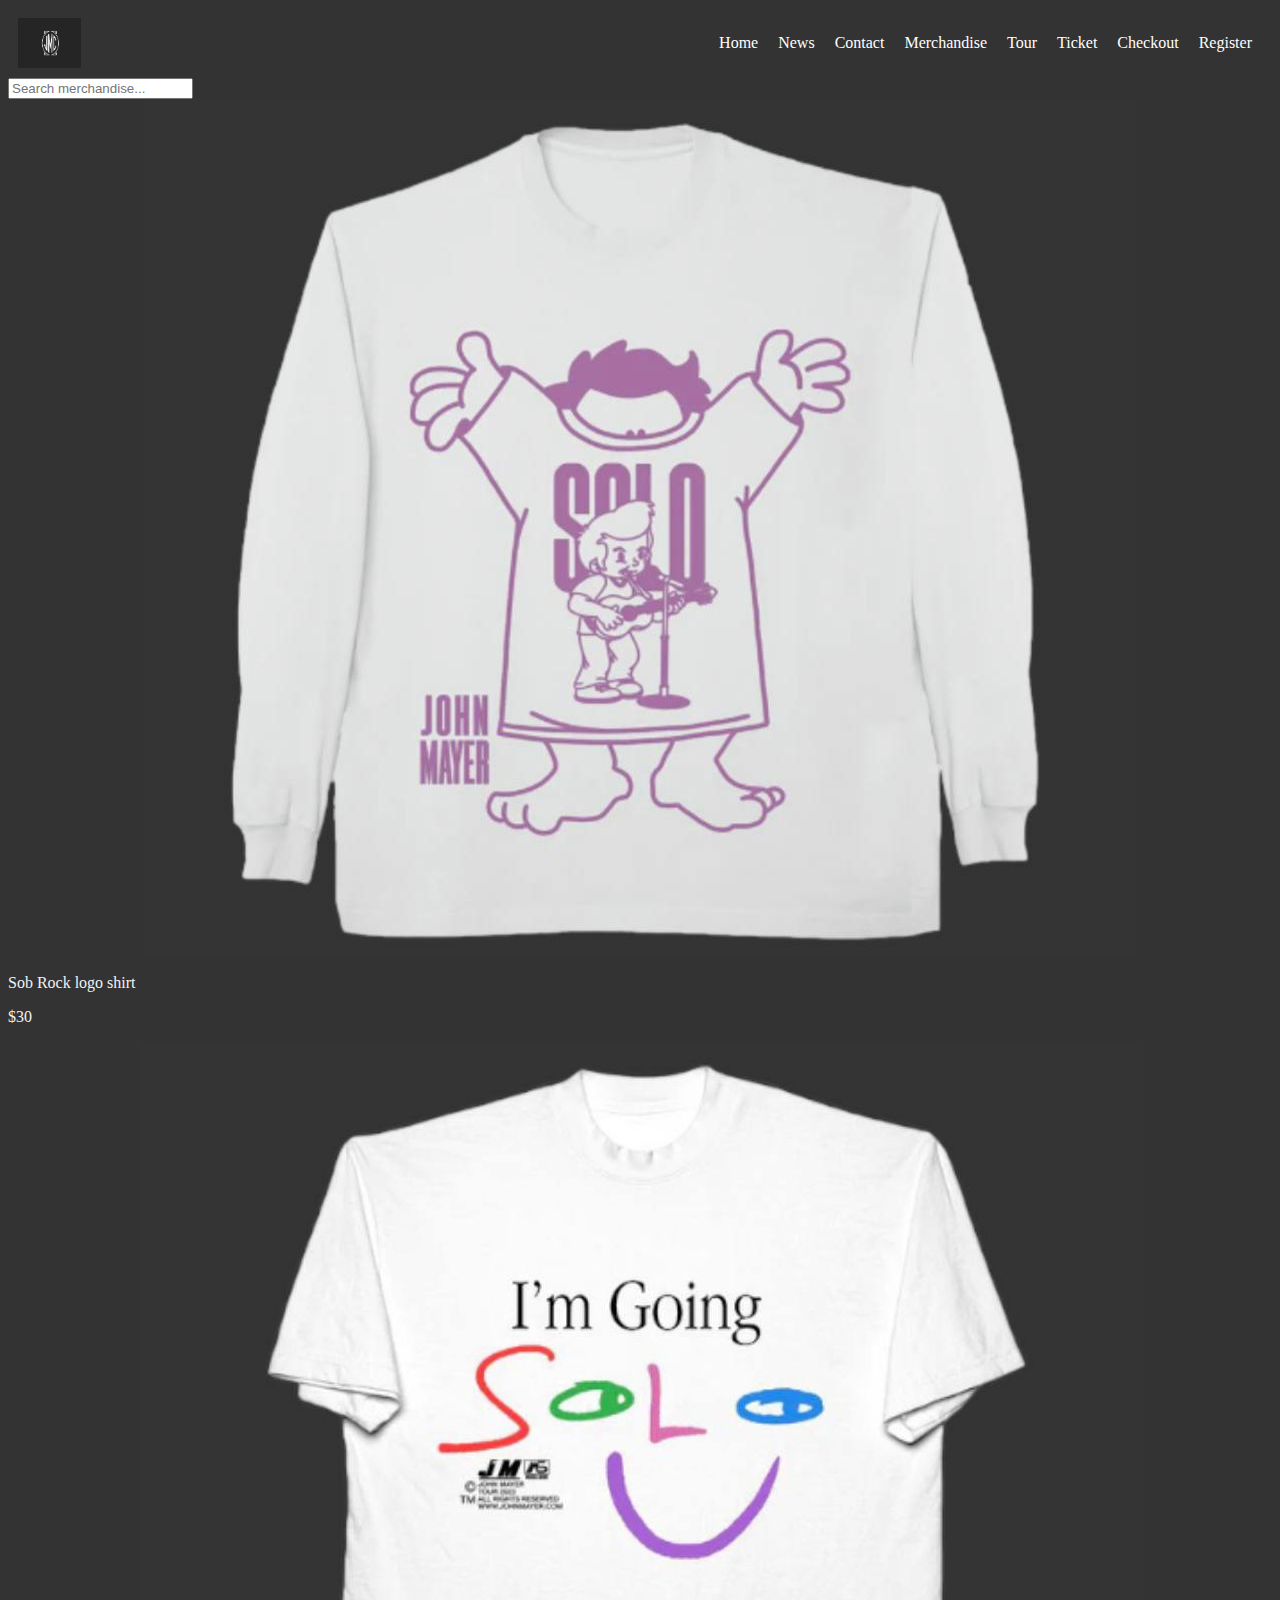
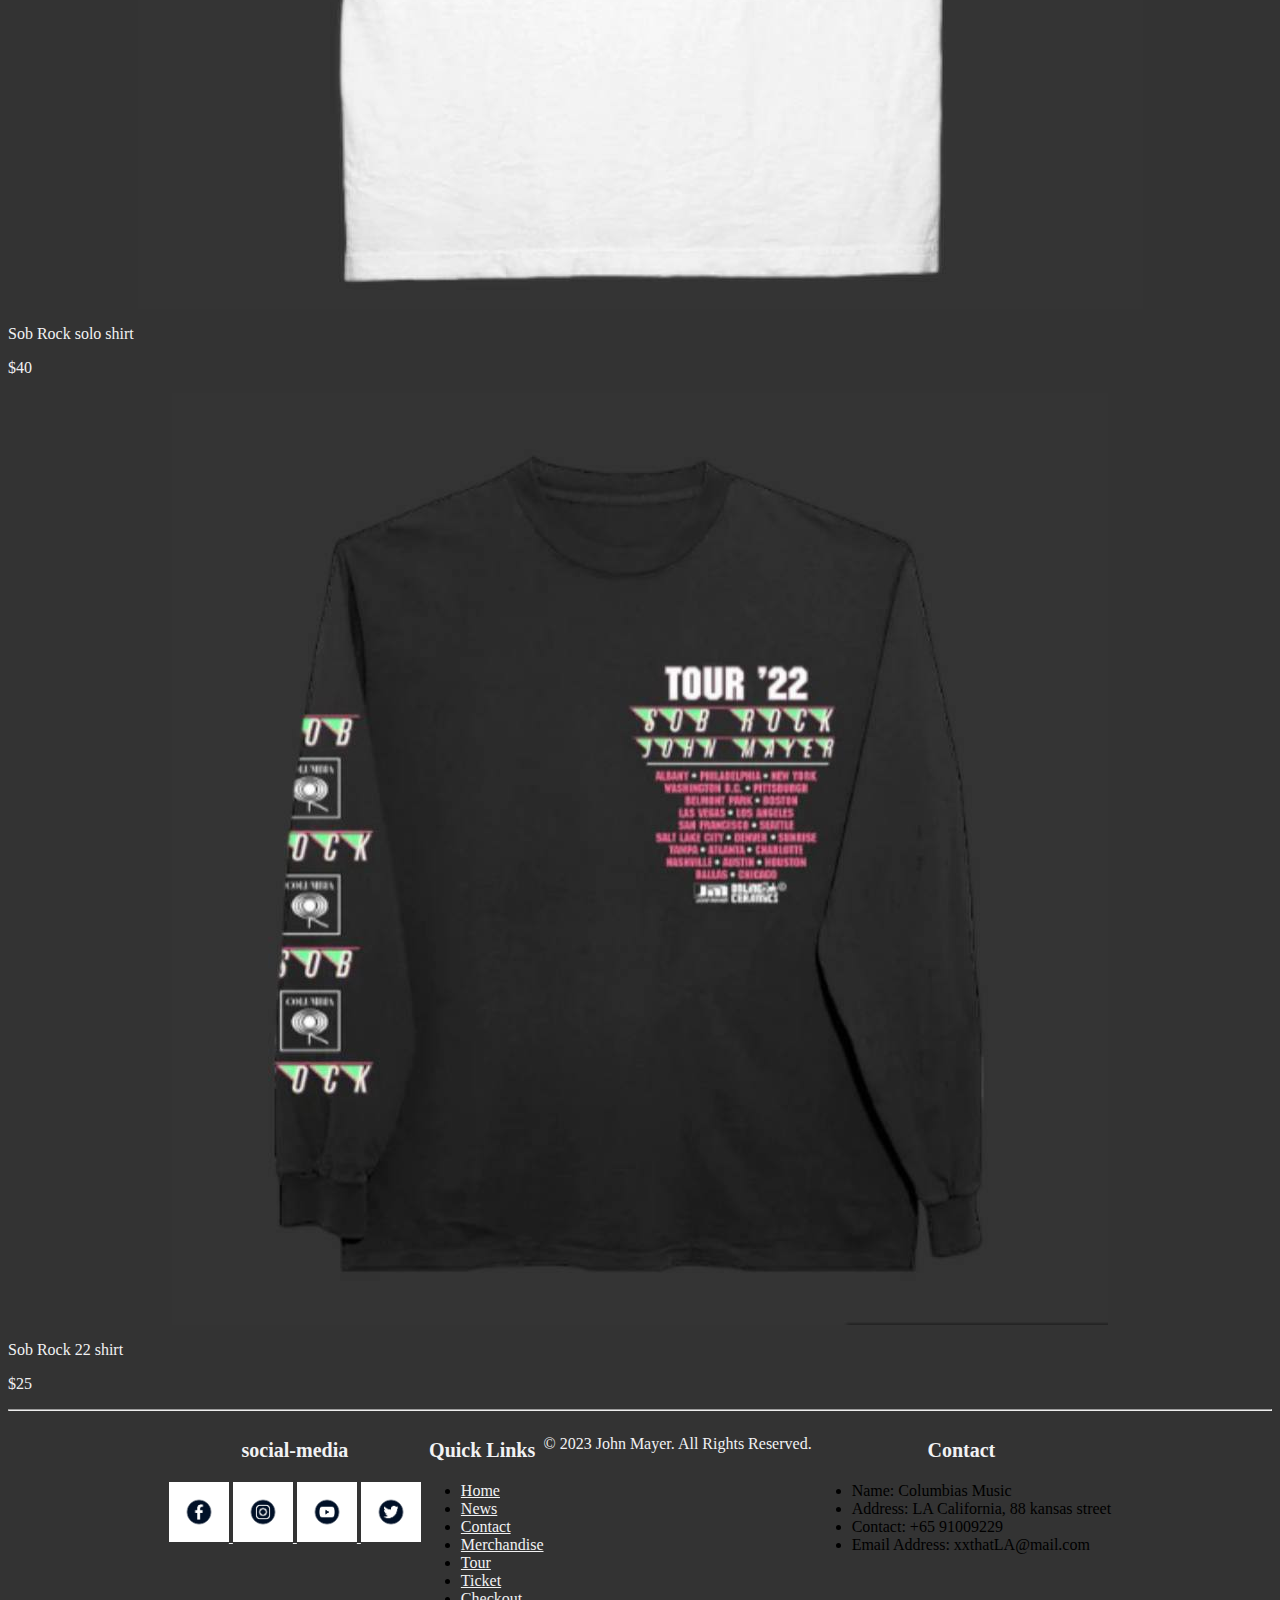
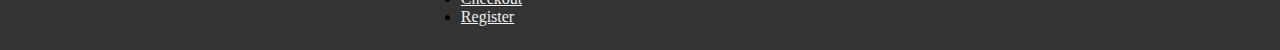
<file: merch.html>
<!DOCTYPE html>
<html>
<meta name="viewport" content="width=device-width, initial-scale=1.0">

<head>
 
 <link rel="stylesheet" href="css/main.css">
</head>

<body>
   <div class="navbar">
     <img src="pictures/jmlogo.jpg" alt="Logo">
      <ul>
        <li><a href="index.html">Home</a></li>
        <li><a href="news.html">News</a></li>
        <li><a href="contact.html">Contact</a></li>
        <li><a href="merch.html">Merchandise</a></li>
        <li><a href="tour.html">Tour</a></li>
        <li><a href="ticket.html">Ticket</a></li>
        <li><a href="checkout.html">Checkout</a></li>
        <li><a href="registration.html">Register</a></li>
      </ul>
    </div>
    <script type="text/javascript" src="javascript/merch.js"></script>
    <input type="text" id="searchInput" onkeyup="searchMerchandise()" placeholder="Search merchandise...">

  <section class="merch">
    <div class="merch-item" id="merch1">
      <img src="pictures/merch4.jpg" alt="Your Image" style="display: block; margin-left: auto; margin-right: auto;">
      <p>Sob Rock logo shirt</p>
      <p class="merch-price">$30</p>
    </div>
  
    <div class="merch-item" id="merch2">
      <img src="pictures/merch5.jpg" alt="Your Image" style="display: block; margin-left: auto; margin-right: auto;">
      <p>Sob Rock solo shirt</p>
      <p class="merch-price">$40</p>
    </div>
  
    <div class="merch-item" id="merch3">
      <img src="pictures/merch6.jpg" alt="Your Image" style="display: block; margin-left: auto; margin-right: auto;">
      <p>Sob Rock 22 shirt</p>
      <p class="merch-price">$25</p>
    </div>
  </section>
  <hr>
  <footer>
    <div class="container">
      <div class="row">
        <div class="col-md-6">
          <h3>social-media</h3>
          <div class="social">
            <a href="https://www.facebook.com/johnmayer/" aria-label="facebook" target="_blank">
              <img src="pictures/1.png" alt="" width="60" height="60">
            </a>
            <a href="https://www.instagram.com/johnmayer/" aria-label="instagram" target="_blank">
              <img src="pictures/2.png" alt="" width="60" height="60">
            </a>
            <a href="https://www.youtube.com/johnmayer" aria-label="youtube" target="_blank">
              <img src="pictures/3.png" alt="" width="60" height="60">
            </a>
            <a href="https://twitter.com/johnmayer" aria-label="twitter" target="_blank">
              <img src="pictures/5.png" alt="" width="60" height="60">
            </a>
          </div>
        </div>
        <div class="col-md-3">
          <h3>Quick Links</h3>
          <ul>
            <li><a href="index.html">Home</a></li>
            <li><a href="news.html">News</a></li>
            <li><a href="contact.html">Contact</a></li>
            <li><a href="merch.html">Merchandise</a></li>
            <li><a href="tour.html">Tour</a></li>
            <li><a href="ticket.html">Ticket</a></li>
            <li><a href="checkout.html">Checkout</a></li>
            <li><a href="registration.html">Register</a></li>
          </ul>
        </div>
        <p >© 2023 John Mayer. All Rights Reserved.<br>
        <div class="col-md-3">
          <h3>Contact</h3>
          <ul class="social-media">
            <!-- Add your contacts here -->
            <li>Name: Columbias Music</li>
            <li>Address: LA California, 88  kansas street</li>
            <li>Contact: +65 91009229</li>
            <li>Email Address: xxthatLA@mail.com</li>
          </ul>
        </div>
      </div>
    </div>
  </footer>
  </body>
  </html>
</file>
<file: css/main.css>
body {
    background-color: #333333;
  }
  .grid-container {
   text-align: center;
  }

  .row{
    display: flex;
    justify-content: center;
  }

 
  h1 {
    color: #f1f2f3;
    text-align: center;
    font-family: Helvetica Neue;
   }
    h2 {
     color: #f1f2f3;
     text-align: center;
     font-family: Helvetica Neue;
    }
    p {
     color: #f1f2f3;  
     font-family: Helvetica Neue;
    }
  
    a{color:#f1f2f3; }

    *{
      box-sizing: border-box;
    }
 
.buttons, .music-container{
    display: flex;
    flex-wrap: wrap;
    flex-direction: column;
    justify-content: center;
    align-items: center;
    gap: 20px;
}

h3{
  text-align: center;
  font-size: 20px;
  font-family: Helvetica Neue;
  color: #f1f2f3;
}

form{
  display: block;
  margin-top: 0em;
}
.h3 {
  font-size: 20px;
  gap: 20px;
  font-family: Helvetica Neue;
  color: #f1f2f3;
}

.navbar {
  display: flex;
  justify-content: space-between;
  align-items: center;
  background-color: #333;
  color: #fff;
  padding: 10px;
  margin: auto; /* add this line to center the navbar */
  max-width: auto; /* add this line to limit the width of the navbar */
}
.navbar img {
  height: 50px;
  margin-right: 10px; /* add this line to move the logo to the left */
}
.navbar ul {
  display: flex;
  list-style: none;
  margin: 0;
  padding: 0;
}
.navbar li {
  margin: 0 10px;
}
.navbar a {
  color: #fff;
  text-decoration: none;
}
</file>
